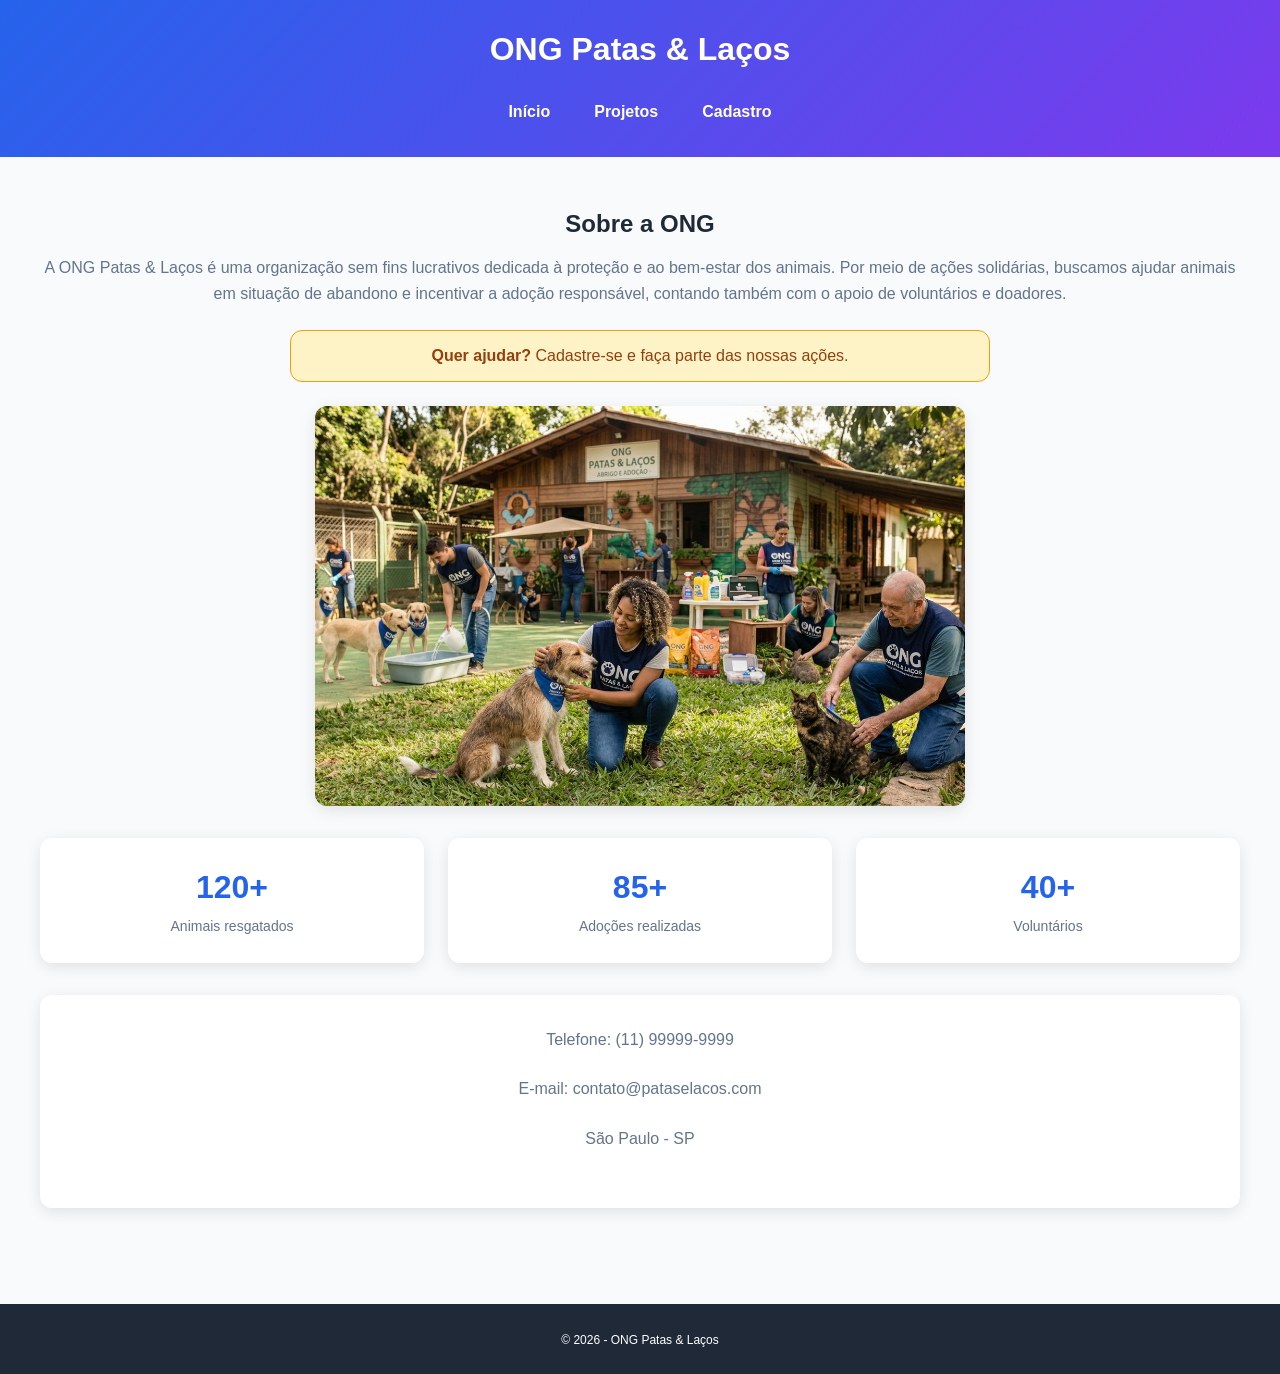
<file: index.html>
<!DOCTYPE html>
<html lang="pt-BR">
<head>
    <meta charset="UTF-8">
    <meta name="viewport" content="width=device-width, initial-scale=1.0">
    <meta http-equiv="refresh" content="0; url=html/index.html">
    <title>ONG Patas & Laços</title>
</head>
<body>
    <p>
        Redirecionando para o site da ONG Patas & Laços...
        <a href="html/index.html">Acessar o site</a>
    </p>
</body>
</html>
</file>
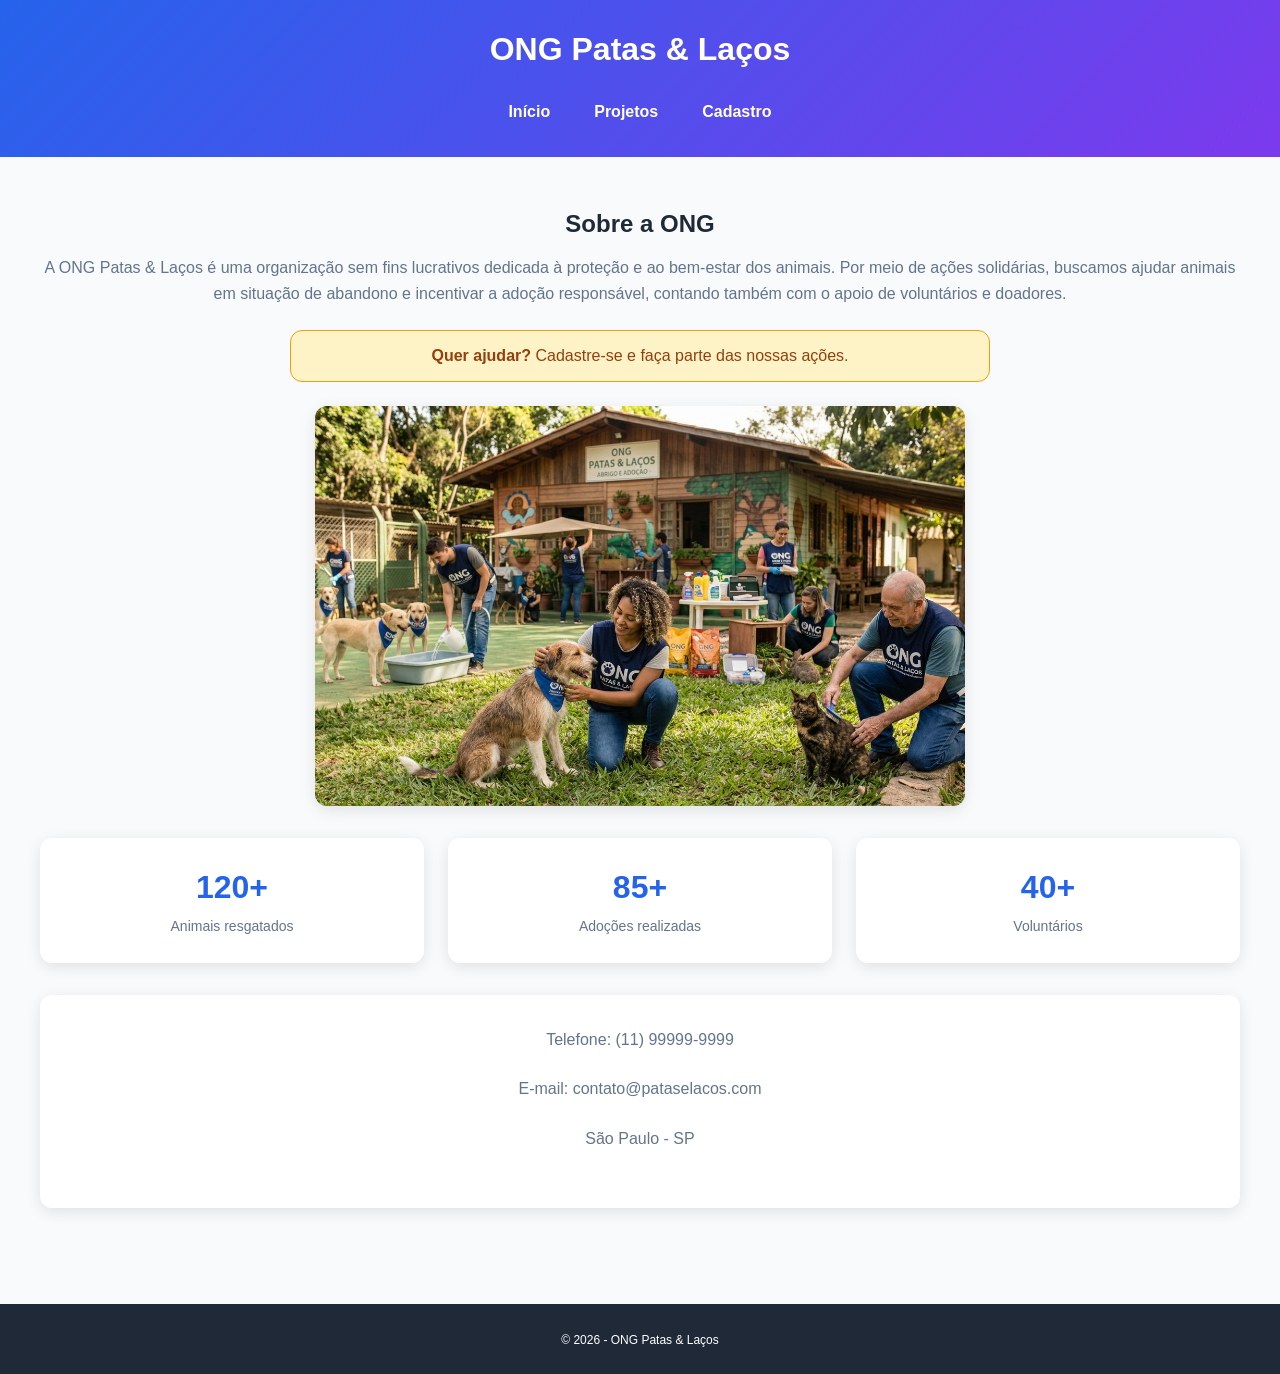
<file: html/index.html>
<!DOCTYPE html>
<html lang="pt-BR">
<head>
    <meta charset="UTF-8">
    <meta name="viewport" content="width=device-width, initial-scale=1.0">
    <title>ONG Patas & Laços</title>
    <link rel="stylesheet" href="../css/style.css">
</head>
<body>
    
    <header>
        <h1>ONG Patas & Laços</h1>
        <nav>

    <button
        class="menu-hamburguer"
        aria-label="Abrir menu"
        aria-expanded="false"
        aria-controls="menu-principal">
        ☰
    </button>

    <div class="menu-links" id="menu-principal">
        <a href="index.html">Início</a>
        <a href="projetos.html">Projetos</a>
        <a href="cadastro.html">Cadastro</a>
    </div>
        </nav>
    </header>

    <main id="app">
        <section>
            <h2>Sobre a ONG</h2>
            <p>
                A ONG Patas & Laços é uma organização sem fins lucrativos dedicada à proteção e 
                ao bem-estar dos animais. Por meio de ações solidárias, buscamos ajudar animais 
                em situação de abandono e incentivar a adoção responsável, contando também com o 
                apoio de voluntários e doadores.
            </p>

        <div class="alerta">
            <strong>Quer ajudar?</strong> Cadastre-se e faça parte das nossas ações.
        </div>

        <img
            src="../imagens/ImgONG.jpg"
            alt="Voluntários realizando uma ação de proteção aos animais"
            width="650"
            height="400">

            <div class="indicadores">

    <div class="indicador">
        <strong>120+</strong>
        <span>Animais resgatados</span>
    </div>

    <div class="indicador">
        <strong>85+</strong>
        <span>Adoções realizadas</span>
    </div>

    <div class="indicador">
        <strong>40+</strong>
        <span>Voluntários</span>
    </div>

    </div>
        </section>

        <section class="contato">
            <p>Telefone: (11) 99999-9999</p>
            <p>E-mail: contato@pataselacos.com</p>
            <p>São Paulo - SP</p>
        </section>

    </main>

    <footer>
        <p><small>&copy; 2026 - ONG Patas & Laços</small></p>
    </footer>

    <script src="../js/script.js"></script>
    <script src="../js/app.js"></script>

</body>
</html>
</file>
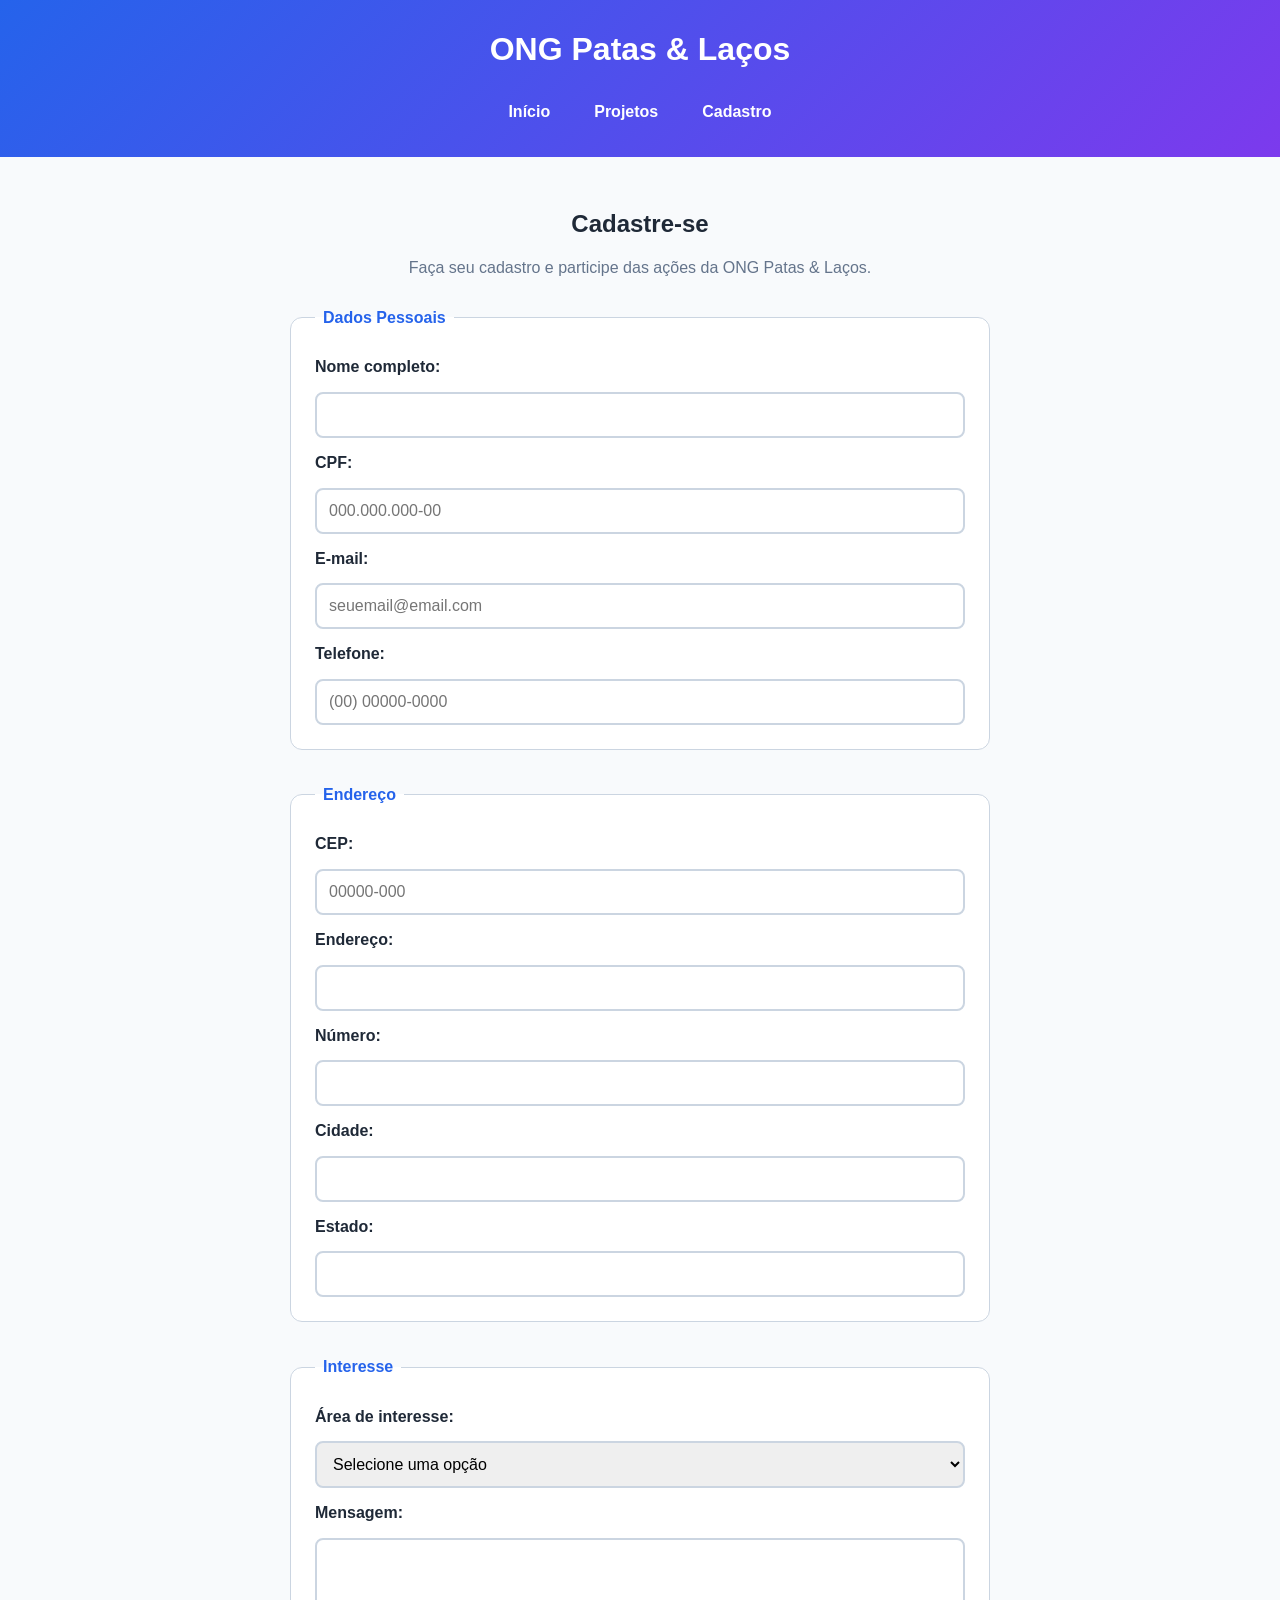
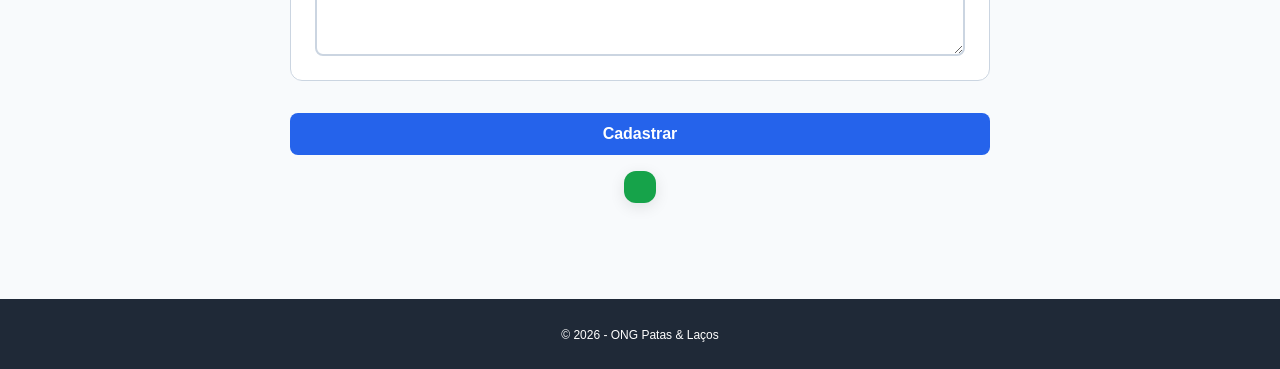
<file: html/cadastro.html>
<!DOCTYPE html>
<html lang="pt-BR">
<head>
    <meta charset="UTF-8">
    <meta name="viewport" content="width=device-width, initial-scale=1.0">
    <title>Cadastro - ONG Patas & Laços</title>
    <link rel="stylesheet" href="../css/style.css">
</head>

<body>
    
    <header>
        <h1>ONG Patas & Laços</h1>
        <nav>
    <button
        class="menu-hamburguer"
        aria-label="Abrir menu"
        aria-expanded="false"
        aria-controls="menu-principal">
        ☰
    </button>

    <div class="menu-links" id="menu-principal">
        <a href="index.html">Início</a>
        <a href="projetos.html">Projetos</a>
        <a href="cadastro.html">Cadastro</a>
    </div>
        </nav>
    </header>

    <main>
        <section>
            <h2>Cadastre-se</h2>
            <p>
                Faça seu cadastro e participe das ações da ONG Patas & Laços.
            </p>
    <form>
    <fieldset>
        <legend>Dados Pessoais</legend>
        
        <label for="nome">Nome completo:</label>
        <input type="text" id="nome" name="nome" required>

        <label for="cpf">CPF:</label>
        <input type="text" id="cpf" name="cpf"
               placeholder="000.000.000-00"
               maxlength="14"
               pattern="[0-9]{3}\.[0-9]{3}\.[0-9]{3}-[0-9]{2}"
               required>

        <label for="email">E-mail:</label>
        <input type="email" id="email" name="email" placeholder="seuemail@email.com" required>

        <label for="telefone">Telefone:</label>
        <input type="tel" id="telefone" name="telefone"
               placeholder="(00) 00000-0000"
               maxlength="15"
               pattern="\([0-9]{2}\) [0-9]{5}-[0-9]{4}"
               required>
    </fieldset>

    <fieldset>
        <legend>Endereço</legend>

        <label for="cep">CEP:</label>
        <input type="text" id="cep" name="cep"
               placeholder="00000-000"
               maxlength="9"
               pattern="[0-9]{5}-[0-9]{3}"
               required>

        <label for="endereco">Endereço:</label>
        <input type="text" id="endereco" name="endereco" required>

        <label for="numero">Número:</label>
        <input type="text" id="numero" name="numero" required>

        <label for="cidade">Cidade:</label>
        <input type="text" id="cidade" name="cidade" required>

        <label for="estado">Estado:</label>
        <input type="text" id="estado" name="estado" required>

    </fieldset>

    <fieldset>
        <legend>Interesse</legend>

        <label for="interesse">Área de interesse:</label>
        <select id="interesse" name="interesse" required>
            <option value="">Selecione uma opção</option>
            <option value="voluntariado">Voluntariado</option>
            <option value="doacao">Doação</option>
            <option value="adocao">Adoção</option>
        </select>

        <label for="mensagem">Mensagem:</label>
        <textarea id="mensagem" name="mensagem" rows="5"></textarea>

    </fieldset>

        <button type="submit">Cadastrar</button>
        <div id="mensagem-sucesso" class="toast" role="status"></div>
        
    </form>
    </section>
    </main>
    <footer>
        <p><small>&copy; 2026 - ONG Patas & Laços</small></p>
    </footer>

    <script src="../js/script.js"></script>
    <script src="../js/app.js"></script>

</body>
</html>
</file>
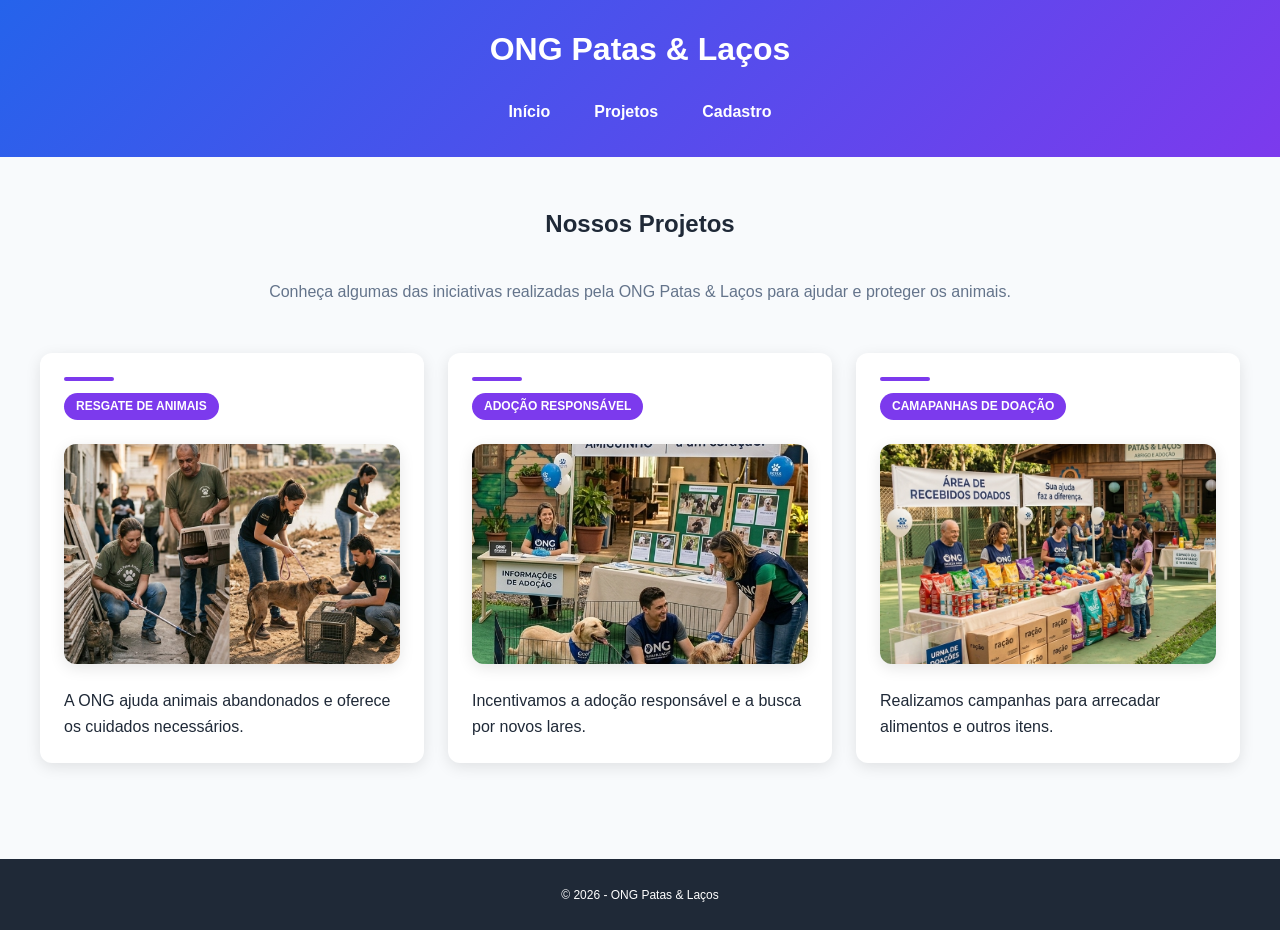
<file: html/projetos.html>
<!DOCTYPE html>
<html lang="pt-BR">
<head>
    <meta charset="UTF-8">
    <meta name="viewport" content="width=device-width, initial-scale=1.0">
    <title>Projetos - ONG Patas & Laços</title>
    <link rel="stylesheet" href="../css/style.css">
</head>
<body>

    <header>
        <h1>ONG Patas & Laços</h1>
        <nav>

    <button
        class="menu-hamburguer"
        aria-label="Abrir menu"
        aria-expanded="false"
        aria-controls="menu-principal">
        ☰
    </button>

    <div class="menu-links" id="menu-principal">
        <a href="index.html">Início</a>
        <a href="projetos.html">Projetos</a>
        <a href="cadastro.html">Cadastro</a>
    </div>
        </nav>
    </header>
    
    <main>
        <section class="projetos">
            <h2>Nossos Projetos</h2>
            <p>
            Conheça algumas das iniciativas realizadas pela 
            ONG Patas & Laços para ajudar e proteger os animais.
            </p>
    <article>
        <span class="badge">RESGATE DE ANIMAIS</span>

        <img
            src="../imagens/resgate.jpg"
            alt="Resgate de um animal"
            width="650"
            height="220"
            loading="lazy">

        <p>
            A ONG ajuda animais abandonados e oferece os cuidados necessários.
        </p>
    </article>
    <article>
        <span class="badge">ADOÇÃO RESPONSÁVEL</span>

        <img
            src="../imagens/adote.png"
            alt="Animal disponível para adoção"
            width="650"
            height="220"
            loading="lazy">

        <p>
            Incentivamos a adoção responsável e a busca por novos lares.
        </p>
    </article>

    <article>
        <span class="badge">CAMAPANHAS DE DOAÇÃO</span>
        
        <img
            src="../imagens/campanha.png"
            alt="Doações para animais"
            width="650"
            height="220"
            loading="lazy">
        
        <p>
            Realizamos campanhas para arrecadar alimentos e outros itens.
        </p>
    </article>
    </section>
    </main>
    <footer>
        <p><small>&copy; 2026 - ONG Patas & Laços</small></p>
    </footer>

    <script src="../js/script.js"></script>
</body>
</html>
</file>
<file: css/style.css>
:root {
/* Cores */
    --cor-primaria: #2563eb;
    --cor-primaria-dark: #1e40af;
    --cor-secundaria: #7c3aed;
    --cor-acento: #f59e0b;
    --cor-sucesso: #16a34a;
    --cor-fundo-sucesso: #dcfce7;
    --cor-erro: #dc2626;
    --cor-texto: #1f2937;
    --cor-texto-claro: #64748b;
    --cor-fundo: #f8fafc;
    --cor-branco: #ffffff;
    --cor-borda: #cbd5e1;

    /* Tipografia */
    --fonte-xs: 0.75rem;
    --fonte-sm: 0.875rem;
    --fonte-md: 1rem;
    --fonte-lg: 1.5rem;
    --fonte-xl: 2rem;

    /* Espaçamentos */
    --espaco-1: 0.25rem;
    --espaco-2: 0.5rem;
    --espaco-3: 0.75rem;
    --espaco-4: 1rem;
    --espaco-5: 1.5rem;
    --espaco-6: 2rem;
    --espaco-7: 3rem;

    /* Outros */
    --raio: 12px;
    --sombra: 0 4px 15px rgba(0, 0, 0, 0.10);
}

/* RESET */
* {
        box-sizing: border-box;
        margin: 0;
        padding: 0;
}

html {
        scroll-behavior: smooth;
}

body {
        font-family: Arial, sans-serif;
        color: var(--cor-texto);
        background-color: var(--cor-fundo);
        line-height: 1.6;
}

/* HEADER */
header {
        background: linear-gradient(
        135deg,
        var(--cor-primaria),
        var(--cor-secundaria)
    );
        color: var(--cor-branco);
        padding: var(--espaco-5);
        text-align: center;
}

header h1 {
        font-size: var(--fonte-xl);
        margin-bottom: var(--espaco-4);
}

/* NAVEGAÇÃO */
nav {
        display: flex;
        justify-content: center;
        align-items: center;
        gap: var(--espaco-3);
}

.menu-links {
        display: flex;
        justify-content: center;
        align-items: center;
        gap: var(--espaco-3);
        flex-wrap: wrap;
}

.menu-hamburguer {
        display: none;
}

nav a {
        text-decoration: none;
        color: var(--cor-branco);
        padding: var(--espaco-2) var(--espaco-4);
        border-radius: 8px;
        font-weight: bold;
        transition: 
        background-color 0.3s ease,
        transform 0.3s ease;
}

nav a:hover {
        background-color: rgba(255, 255, 255, 0.20);
        transform: translateY(-2px);
}

nav a:focus-visible {
        outline: 3px solid var(--cor-acento);
        outline-offset: 3px;
}

/* GRID PRINCIPAL */
main {
        width: min(100% - 2rem, 1200px);
        margin-inline: auto;
        display: grid;
        grid-template-columns: repeat(12, 1fr);
        gap: var(--espaco-6);
        padding: var(--espaco-7) 0;
}

section {
        grid-column: 1 / -1;
}

/* TÍTULOS */
h2 {
        font-size: var(--fonte-lg);
        margin-bottom: var(--espaco-3);
        text-align: center;
}

h3 {
        font-size: var(--fonte-md);
}

section > p {
        margin-bottom: var(--espaco-5);
        color: var(--cor-texto-claro);
        text-align: center;
}

/* IMG */
section img {
        display: block;
        width: 100%;
        max-width: 650px;
        height: 400px;
        object-fit: cover;
        margin: var(--espaco-5) auto;
        border-radius: var(--raio);
        box-shadow: var(--sombra);
}

/* IMG CARDS */
.projetos article img {
        max-width: 100%;
        height: 220px;
        margin: var(--espaco-3) 0;
        object-fit: cover;
}

/* CARDS */
.projetos {
        grid-column: 1 / -1;
        display: grid;
        grid-template-columns: repeat(3, 1fr);
        gap: var(--espaco-5);
}

.projetos > h2,
.projetos > p {
        grid-column: 1 / -1;
}

article {
        display: flex;
        flex-direction: column;
        gap: var(--espaco-3);
        padding: var(--espaco-5);
        background-color: var(--cor-branco);
        border-radius: var(--raio);
        box-shadow: var(--sombra);
        transition:
        transform 0.3s ease,
        box-shadow 0.3s ease;
}

article:hover {
        transform: translateY(-5px);
        box-shadow:
        0 8px 25px rgba(0, 0, 0, 0.15);
}

article::before {
        content: "";
        display: block;
        width: 50px;
        height: 4px;
        background-color: var(--cor-secundaria);
        border-radius: 10px;
}

/* FORMULÁRIO */
form {
        width: 100%;
        max-width: 700px;
        margin: 0 auto;
        display: flex;
        flex-direction: column;
        gap: var(--espaco-4);
}

fieldset {
        display: flex;
        flex-direction: column;
        gap: var(--espaco-3);
        padding: var(--espaco-5);
        margin-bottom: var(--espaco-4);
        border: 1px solid var(--cor-borda);
        border-radius: var(--raio);
        background-color: var(--cor-branco);
}

legend {
        padding: 0 var(--espaco-2);
        font-weight: bold;
        color: var(--cor-primaria);
}

form label {
        font-weight: bold;
        text-align: left;
}

form input,
form select,
form textarea {
        width: 100%;
        padding: var(--espaco-3);
        border: 2px solid var(--cor-borda);
        border-radius: 8px;
        font-size: var(--fonte-md);
        font-family: inherit;
}

form input:focus,
form select:focus,
form textarea:focus {
        outline: none;
        border-color: var(--cor-primaria);
        box-shadow: 0 0 0 3px rgba(37, 99, 235, 0.20);
}

form input:hover,
form select:hover,
form textarea:hover {
        border-color: var(--cor-secundaria);
}

/* VALIDAÇÃO */
input:focus:invalid,
select:focus:invalid,
textarea:focus:invalid {
    border-color: var(--cor-erro);
}

input:focus:valid,
select:focus:valid,
textarea:focus:valid {
    border-color: var(--cor-sucesso);
}

/* BOTÃO */
form button {
        padding: var(--espaco-3) var(--espaco-6);
        border: none;
        border-radius: 8px;
        background-color: var(--cor-primaria);
        color: var(--cor-branco);
        font-size: var(--fonte-md);
        font-weight: bold;
        cursor: pointer;
        transition:
        background-color 0.3s ease,
        transform 0.3s ease;
}

form button:hover {
        background-color: var(--cor-primaria-dark);
        transform: translateY(-2px);
}

form button:focus-visible {
        outline: 3px solid var(--cor-acento);
        outline-offset: 3px;
}

form button:active {
        transform: translateY(0);
}

form button:disabled {
        background-color: var(--cor-borda);
        color: var(--cor-texto-claro);
        cursor: not-allowed;
}

/* CONTATO */
.contato {
        text-align: center;
        padding: var(--espaco-6);
        background-color: var(--cor-branco);
        border-radius: var(--raio);
        box-shadow: var(--sombra);
}

/* FOOTER */
footer {
        margin-top: var(--espaco-7);
        padding: var(--espaco-5);
        text-align: center;
        background-color: var(--cor-texto);
        color: var(--cor-branco);
        font-size: var(--fonte-sm);
}

small {
        font-size: var(--fonte-xs);
}

.toast {
        position: static;
        margin: 0 auto;
        max-width: 350px;
        padding: var(--espaco-4);
        background-color: var(--cor-sucesso);
        color: var(--cor-branco);
        border-radius: var(--raio);
        box-shadow: var(--sombra);
        font-weight: bold;
        text-align: center;
        z-index: 100;
}

.indicadores {
        display: flex;
        justify-content: center;
        gap: var(--espaco-5);
        flex-wrap: wrap;
        margin-top: var(--espaco-6);
}

.indicador {
        flex: 1;
        min-width: 180px;
        padding: var(--espaco-5);
        background-color: var(--cor-branco);
        border-radius: var(--raio);
        box-shadow: var(--sombra);
        text-align: center;
}

.indicador strong {
        display: block;
        font-size: var(--fonte-xl);
        color: var(--cor-primaria);
}

.indicador span {
        font-size: var(--fonte-sm);
        color: var(--cor-texto-claro);
}

/* TELAS GRANDES */
@media (max-width: 1200px) {

    main {
        width: min(100% - 3rem, 1100px);
    }
}

/* NOTEBOOKS */
@media (max-width: 992px) {

    main {
        width: min(100% - 2rem, 900px);
    }

    .projetos {
        grid-template-columns: repeat(2, 1fr);
    }

    .projetos article {
        grid-column: auto;
    }
}

/* TABLET */
@media (max-width: 768px) {

    main {
        width: min(100% - 2rem, 700px);
    }

    section img {
        height: 350px;
    }

    .projetos {
        grid-template-columns: repeat(2, 1fr);
    }

    .projetos article {
        grid-column: auto;
    }
}

/* CELULAR MAIOR */
@media (max-width: 576px) {

    header {
        padding: var(--espaco-4);
    }

    .indicadores {
        gap: var(--espaco-3);
    }

    .indicador {
        min-width: 160px;
    }

    .projetos {
        grid-template-columns: 1fr;
    }

    .projetos > h2,
    .projetos > p {
        grid-column: 1;
        text-align: center;
    }

    .projetos article {
        grid-column: 1;
    }
}

/* CELULAR */
@media (max-width: 480px) {
    header {
        display: flex;
        flex-direction: row;
        align-items: center;
        justify-content: flex-start;
        gap: 20px;
        position: relative;
    }

    .projetos > h2,
    .projetos > p {
        text-align: center;
    }

    header h1 {
        order: 2;
        margin-bottom: 0;
        margin-left: 8px; 
        font-size: var(--fonte-lg);
        text-align: left;
        flex: 1;
    }

    .menu-hamburguer {
        display: block;
        background: none;
        border: none;
        color: var(--cor-branco);
        font-size: 2rem;
        cursor: pointer;
   }

   .menu-hamburguer:focus-visible {
    outline: 3px solid var(--cor-acento);
    outline-offset: 3px;
    border-radius: 4px;
    
   }

    .menu-links {
        display: none;
        flex-direction: column;
        width: 100vw;
        position: absolute;
        top: 100%;
        left: 0;
        background: var(--cor-primaria-dark);
        padding: var(--espaco-4);
        z-index: 10;
    }

    .menu-links a {
        color: #f8fafc;
        width: 100%;
        text-align: center;
    }

    .menu-links.ativo {
        display: flex;
    }
}

/* CELULARES PEQUENOS */
@media (max-width: 360px) {

    header h1 {
        font-size: var(--fonte-md);
    }

    nav a {
        max-width: 220px;
    }

    .projetos article {
        width: 95%;
    }
}

/* ACESSIBILIDADE */
@media (prefers-reduced-motion: reduce) {

    *,
    *::before,
    *::after {
        animation-duration: 0.01ms;
        animation-iteration-count: 1;
        transition-duration: 0.01ms;
        scroll-behavior: auto;
    }
}

.badge {
        display: inline-block;
        width: fit-content;
        padding: var(--espaco-1) var(--espaco-3);
        background-color: var(--cor-secundaria);
        color: var(--cor-branco);
        border-radius: 20px;
        font-size: var(--fonte-xs);
        font-weight: bold;
}

.alerta {
        width: 100%;
        max-width: 700px;
        margin: 0 auto var(--espaco-5);
        padding: var(--espaco-3) var(--espaco-4);
        background-color: #fef3c7;
        color: #92400e;
        border: 1px solid var(--cor-acento);
        border-radius: var(--raio);
        text-align: center;
}
</file>
